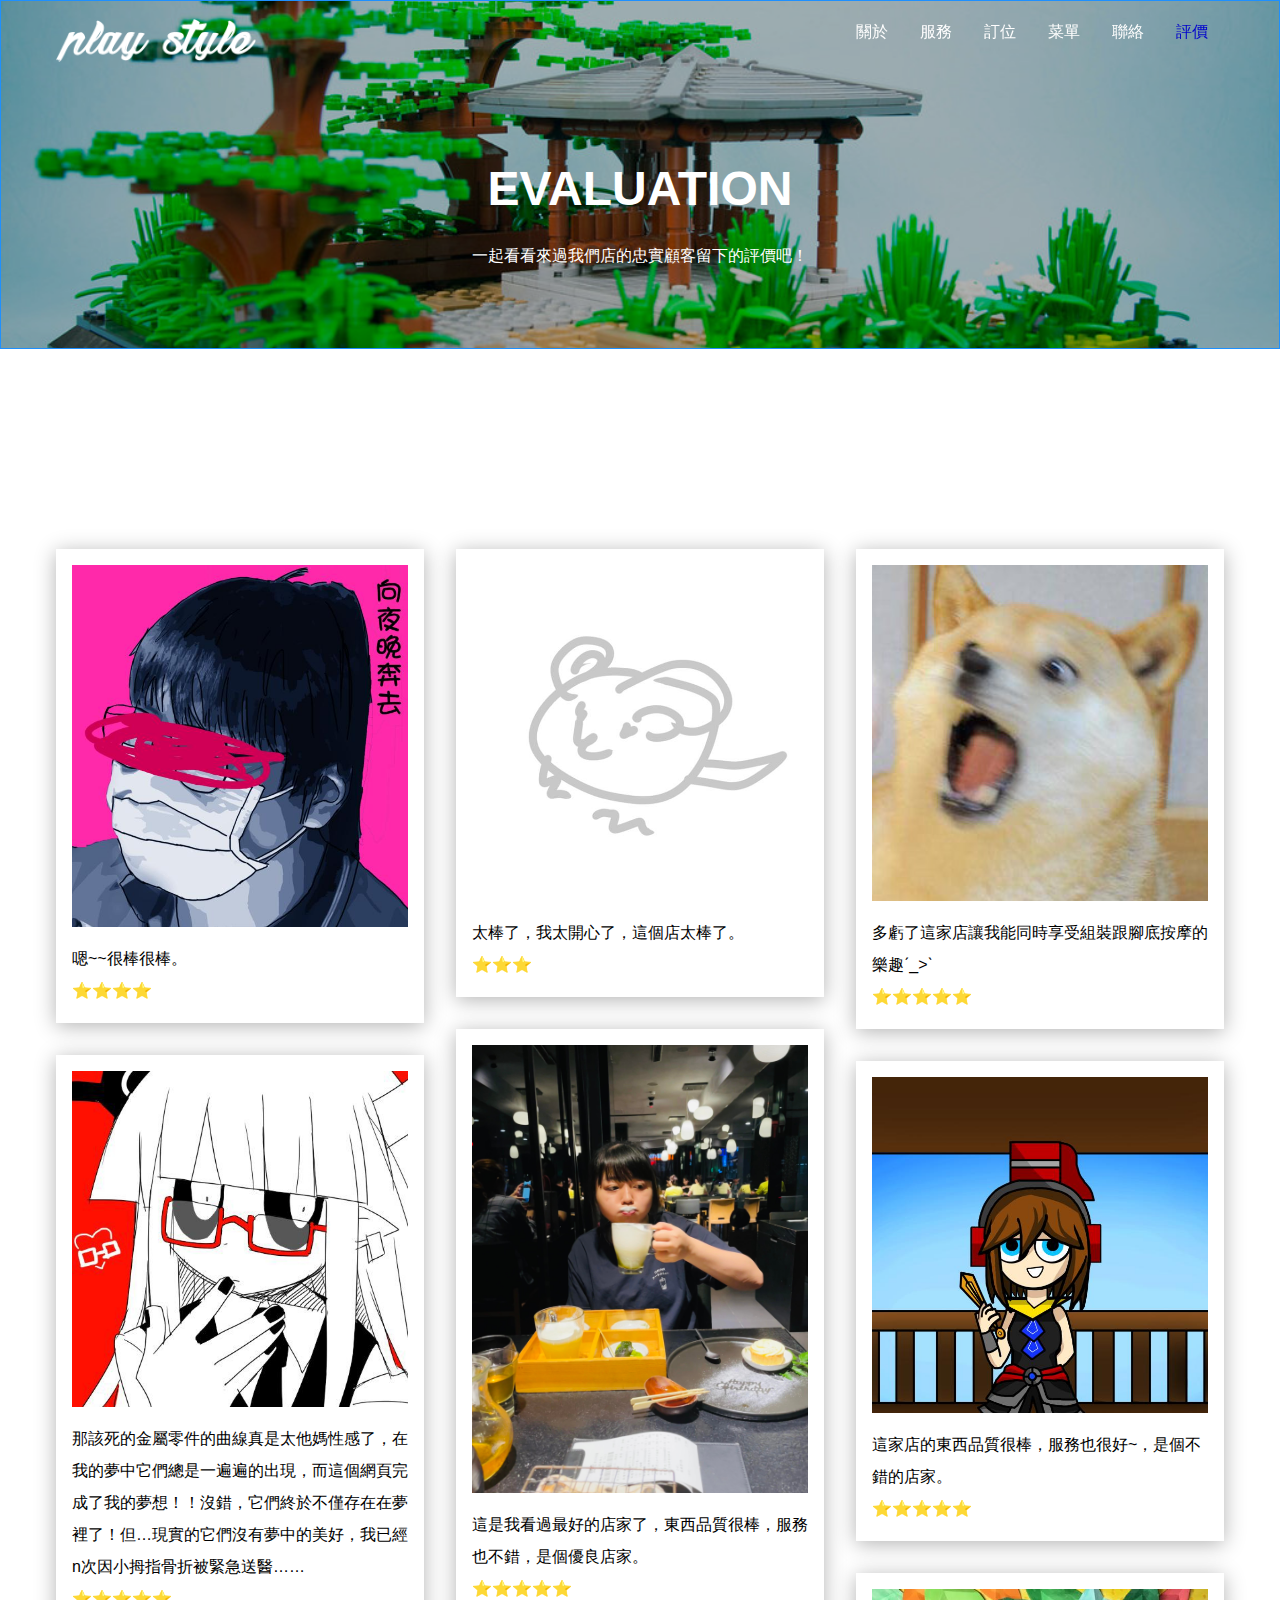
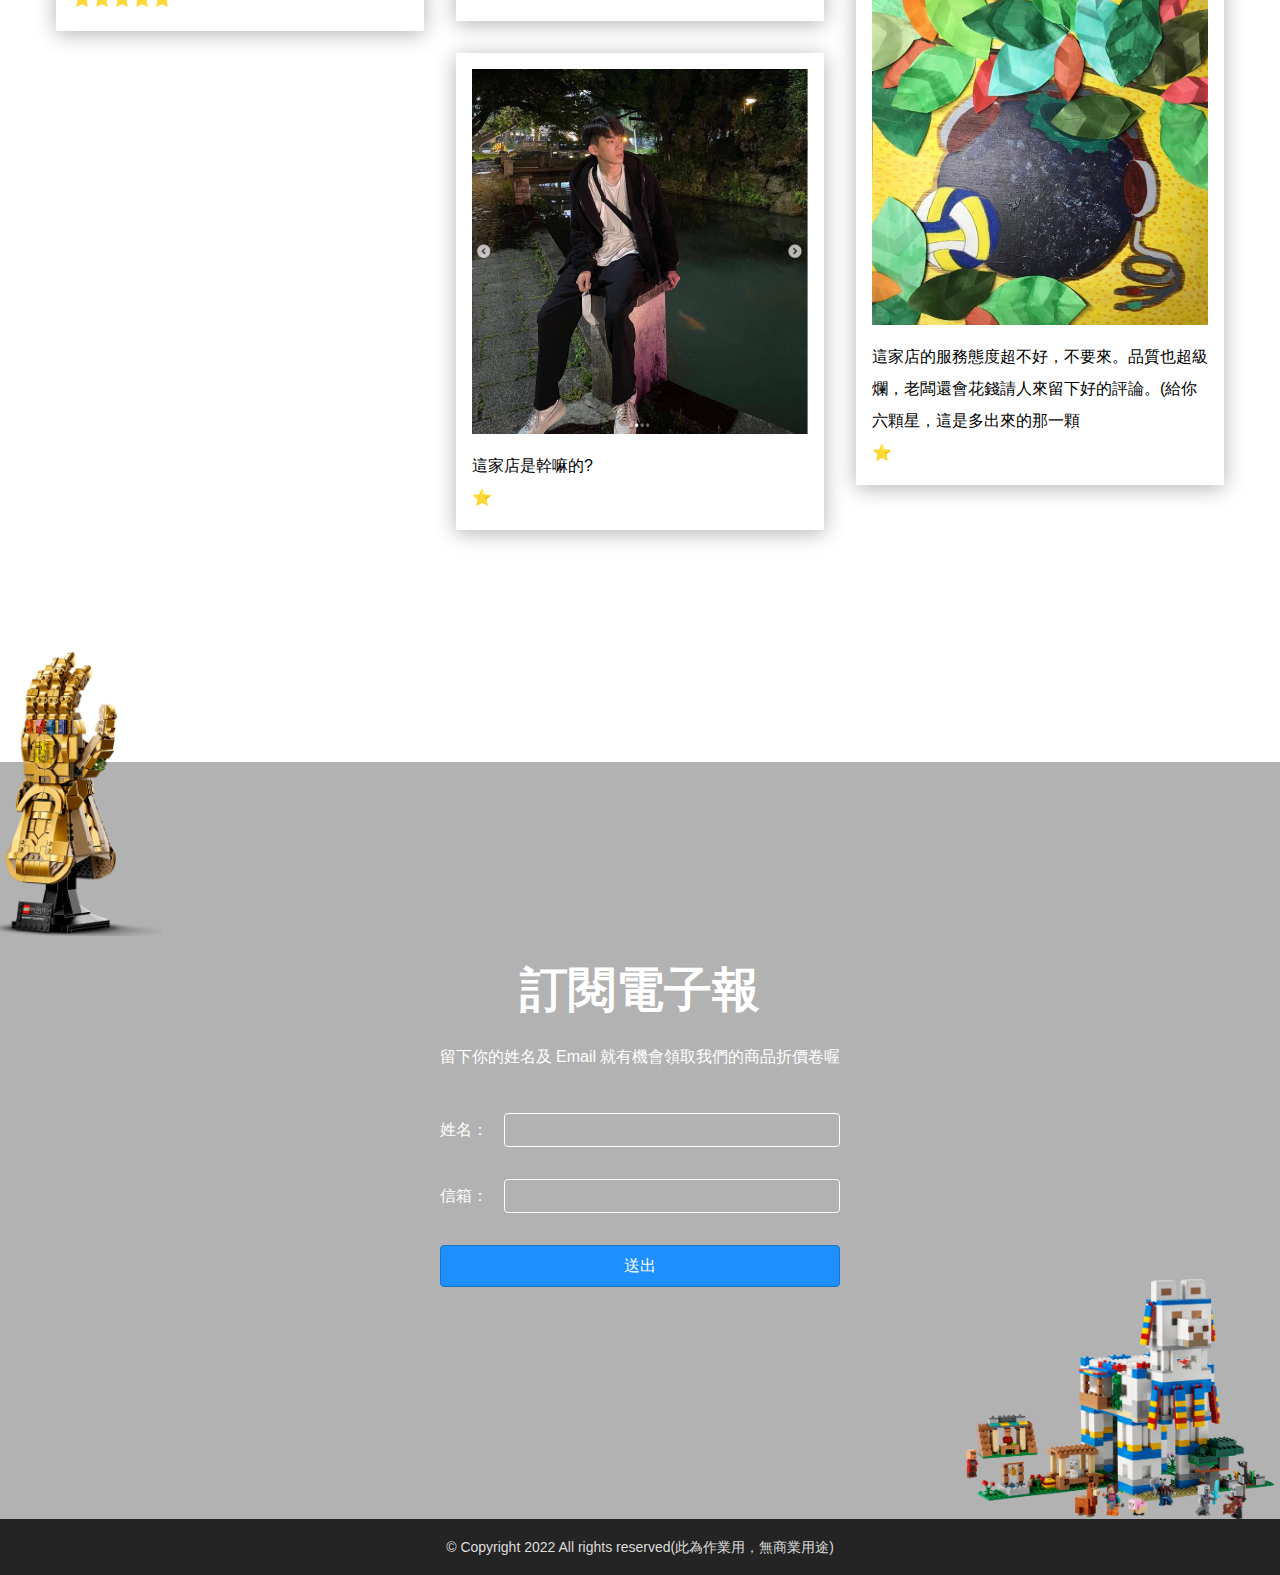
<file: evaluation.html>
<!DOCTYPE html>
<html lang="zh-Hent-TW">
<head>
	<meta charset="UTF-8">
	<meta name="viewport" content="width=device-width, initial-scale=1.0">
	<title>玩全play style樂高專賣店</title>
	<!-- Normalize -->
	<link rel="stylesheet" href="assets/css/normalize.css">
	<!-- Vendor -->
	<link rel="stylesheet" href="assets/vendor/owlcarousel2/assets/owl.carousel.min.css">
	<link rel="stylesheet" href="assets/vendor/fancybox3/jquery.fancybox.css">
	<!-- <link rel="stylesheet" href="assets/vendor/owlcarousel2/assets/owl.theme.default.min.css"> -->
	<!-- Custom -->
	<link rel="stylesheet" href="assets/css/style.css">
</head>
<body>
	<div class="wrapper">

		<!-- Start header -->
		<header class="header">
			<div class="navbar">
				<div class="container">
					<a href="#!" class="brand">
						<h1>rimoo café</h1>
					</a>
					<ul class="nav js-onePageNav">
						<li class="nav-item">
							<a href="index.html#about" class="nav-link">關於</a>
						</li>
						<li class="nav-item">
							<a href="index.html#service" class="nav-link">服務</a>
						</li>
						<li class="nav-item">
							<a href="index.html#reservation" class="nav-link">訂位</a>
						</li>
						<li class="nav-item">
							<a href="index.html#menu" class="nav-link">菜單</a>
						</li>
						<li class="nav-item">
							<a href="index.html#contact" class="nav-link">聯絡</a>
						</li>
						<li class="nav-item active">
							<a href="evaluation.html" class="nav-link">評價</a>
						</li>
						<!-- <a href="#!" class="close-btn">
							<span></span>
							<span></span>
						</a> -->
					</ul>
					<a href="#!" class="menu-toggle">
						<span></span>
						<span></span>
						<span></span>
					</a>
				</div>
			</div>
		</header>
		<!-- End header -->

		<!-- Start main -->
		<section class="main">
			
			<!-- Start page title -->
			<div class="page-title">
				<div class="mask-dark"></div>
				<div class="section-intro js-fadeInUp">
					<h2 class="title">EVALUATION</h2>
					<p class="para">一起看看來過我們店的忠實顧客留下的評價吧！</p>
				</div>
			</div>
			<!-- End page title -->

			<!-- Start evaluation -->
			<div class="hero">
				<div class="container">
					<div class="masonry-row">
						<div class="masonry-col">
							<div class="eval-card">
								<img class="image" src="assets/images/evaluation/001.jpg" alt="">
								<p class="para">嗯~~很棒很棒。<br>⭐⭐⭐⭐</p>
							</div>
						</div>
						<div class="masonry-col">
							<div class="eval-card">
								<img class="image" src="assets/images/evaluation/002.jpg" alt="">
								<p class="para">太棒了，我太開心了，這個店太棒了。<br>⭐⭐⭐</p>
							</div>
						</div>
						<div class="masonry-col">
							<div class="eval-card">
								<img class="image" src="assets/images/evaluation/003.jpg" alt="">
								<p class="para">多虧了這家店讓我能同時享受組裝跟腳底按摩的樂趣ˊ_>ˋ<br>⭐⭐⭐⭐⭐</p>
							</div>
						</div>
						<div class="masonry-col">
							<div class="eval-card">
								<img class="image" src="assets/images/evaluation/004.jpg" alt="">
								<p class="para">這是我看過最好的店家了，東西品質很棒，服務也不錯，是個優良店家。<br>⭐⭐⭐⭐⭐</p>
							</div>
						</div>
						<div class="masonry-col">
							<div class="eval-card">
								<img class="image" src="assets/images/evaluation/005.jpg" alt="">
								<p class="para">那該死的金屬零件的曲線真是太他媽性感了，在我的夢中它們總是一遍遍的出現，而這個網頁完成了我的夢想！！沒錯，它們終於不僅存在在夢裡了！但…現實的它們沒有夢中的美好，我已經n次因小拇指骨折被緊急送醫……<br>⭐⭐⭐⭐⭐</p>
							</div>
						</div>
						<div class="masonry-col">
							<div class="eval-card">
								<img class="image" src="assets/images/evaluation/006.jpg" alt="">
								<p class="para">這家店的東西品質很棒，服務也很好~，是個不錯的店家。<br>⭐⭐⭐⭐⭐</p>
							</div>
						</div>
						<div class="masonry-col">
							<div class="eval-card">
								<img class="image" src="assets/images/evaluation/007.jpg" alt="">
								<p class="para">這家店的服務態度超不好，不要來。品質也超級爛，老闆還會花錢請人來留下好的評論。(給你六顆星，這是多出來的那一顆<br>⭐</p>
							</div>
						</div>
						<div class="masonry-col">
							<div class="eval-card">
								<img class="image" src="assets/images/evaluation/008.jpg" alt="">
								<p class="para">這家店是幹嘛的?<br>⭐</p>
							</div>
						</div>
					</div>
				</div>
			</div>
			<!-- End evaluation -->
			
		</section>
		<!-- End main -->

		<!-- Start footer -->
		<footer class="footer">
			<div class="mask-dark"></div>
			<div class="hero">
				<img src="assets/images/parallax/006.png" alt="" class="rellax parallax-6" data-rellax-speed="-2">
				<img src="assets/images/parallax/007.png" alt="" class="rellax parallax-7" data-rellax-speed="-2">
				<div class="container">
					<!-- <a href="#!" class="brand"></a>
					<ul class="nav">
						<li class="nav-item">
							<a href="" class="nav-link">關於</a>
						</li>
						<li class="nav-item">
							<a href="" class="nav-link">服務</a>
						</li>
						<li class="nav-item">
							<a href="" class="nav-link">訂位</a>
						</li>
						<li class="nav-item">
							<a href="" class="nav-link">菜單</a>
						</li>
						<li class="nav-item">
							<a href="" class="nav-link">聯絡</a>
						</li>
					</ul> -->
					<div class="section-intro js-fadeInUp">
						<h2 class="title">訂閱電子報</h2>
						<p class="para">留下你的姓名及 Email 就有機會領取我們的商品折價卷喔</p>
					</div>

					<form class="form js-fadeInUp" action="http://www.newsleopard.com/mailverify.htm?x=0000000065862abb01658ae5d37d35b1" target="popupwindow" method="post" onsubmit="window.open('', 'popupwindow', 'yesscrollbars=,width=350,height=115');return true">
						<div class="form__item">
							<label class="form__label" for="name">姓名：</label>
							<input id="name" class="form__input" type="text" name="name">
						</div>
						<div class="form__item">
							<label class="form__label" for="mail">信箱：</label>
							<input id="mail" class="form__input" type="email" name="email">
						</div>
						<div class="form__item">
							<input class="form__submit btn btn-primary btn-lg" type="submit" value="送出">
						</div>
					</form>

				</div>
			</div>
			<div class="copyright">
				<p>© Copyright 2022 All rights reserved(此為作業用，無商業用途)</p>
			</div>
		</footer>
		<!-- End footer -->

	</div>
</body>
<!-- JS -->
<!-- lib -->
<script src="assets/vendor/jquery/jquery-3.3.1.min.js"></script>
<!-- vendor -->
<script src="assets/vendor/masonry/masonry.pkgd.min.js"></script>
<!-- custom -->
<script>
	// 導覽列的變化
	// x = $('.navbar').height();
	// console.log(x);
	// 抓取視窗偵測滾動事件
	$(window).scroll(function(){
		scrolledPx = $(this).scrollTop(); //抓取滾動距離
		if(scrolledPx >= 80){ //條件判斷 "如果滾動距離大於200px"
			$('.navbar').addClass('active'); //加上 active class
		}else{
			$('.navbar').removeClass('active'); //移除 active class
		}
	})

	// 彈跳選單 or 下拉選單
	$('.menu-toggle').on('click', function(){
		$(this).toggleClass('active');
		$('.navbar .nav').toggleClass('active');
	})
	$('.nav-link').on('click', function(){
		$('.menu-toggle').removeClass('active');
		$('.navbar .nav').removeClass('active');
	})

	// Masonry
	$('.masonry-row').masonry({
		itemSelector: '.masonry-col'
	});

</script>

</html>
</file>
<file: assets/css/style.css>
/**
 * Page name
 * Copyright 2017
 * Author
 * Licensed 
 */
/*------------------------------------*\
    Content
\*------------------------------------*/
/**
 * Content............You're reading it!
 * Globel...............Set common style
 * Layout...........Set grid
 * Components...........Set components styles
 */
 
 
/*------------------------------------*\
    Globel
\*------------------------------------*/
*{
	box-sizing: border-box;
	position: relative;
}
html,body{
	font-family: '微軟正黑體', arial;
}
h1,h2,h3,h4,h5,h6,p{
	padding: 0;
	margin: 0;
}
ul{
	list-style: none;
	margin: 0;
	padding: 0;
}
a{
	text-decoration: none;
	color: #333;
	outline: none;
}

/*------------------------------------*\
    Layout
\*------------------------------------*/
.container{
	max-width: 1200px;
	margin: 0 auto;
	/*border: 1px solid #ccc;*/
	height: 100%;
	padding-right: 16px;
	padding-left: 16px;
}
.row{
	margin-left: -16px;
	margin-right: -16px;
}
.row:after{
	content: '';
	display: block;
	clear: both;
}
.col-lg-6,.col-lg-4,.col-lg-3,
.col-md-6,.col-md-12,
.col-sm-12{
	float: left;
	/*border: 1px solid red;*/
	padding-left: 16px;
	padding-right: 16px;
}
.col-lg-6{
	width: 50%;
}
.col-lg-4{
	width: 33.3333333%;
}
.col-lg-3{
	width: 25%;
}
@media (max-width: 768px){
	.col-md-6{
		width: 50%;
	}
	.col-md-12{
		width: 100%;
	}
}
@media (max-width: 576px){
	.col-sm-12{
		width: 100%;
	}
}
/*------------------------------------*\
    Components
\*------------------------------------*/

/* btn */
.btn{
	display: inline-block;
	font-size: 16px;
	line-height: 24px;
	padding: 4px 16px;
	border: 1px solid #fff;
	color: #fff;
	border-radius: 4px;
	transition: all 0.3s;
	cursor: pointer;
	outline: none;
}
/* 大小設定 */
.btn.btn-lg{
	padding: 8px 32px;
}
/* 主要按鈕 */
.btn.btn-primary{
	background-color: #1E90FF;
	border: 1px solid #1874CD;
	color: #fefefe;
}
.btn.btn-primary:hover{
	background-color: #1874CD;
	border: 1px solid #1874CD;
}
/* 次要按鈕 */
.btn.btn-secondary{
	border: 1px solid #1E90FF;
	color: #1E90FF;
}
.btn.btn-secondary:hover{
	background-color: #1E90FF;
	color: #fefefe;
}
.btn-group-center{
	text-align: center;
}
.btn-group-center .btn{
	margin-left: 12px;
	margin-right: 12px;
}
.btn-group-right{
	text-align: right;
}
.btn-group-right .btn{
	margin-left: 24px;
}
@media (max-width: 576px){
	.btn-group-center{
		display: flex;
		flex-direction: column;
		width: 240px;
		margin: 0 auto;
	}
	.btn-group-center .btn{
		margin-bottom: 24px;
	}
	.btn-group-center .btn:last-child{
		margin-bottom: 0;
	}
}

/* image-container */
.image-container{
	width: 100%;
}
.image-container:before{
	content: '';
	display: block;
	width: 100%;
	padding-top: 75%;
}
.image-container .image{
	position: absolute;
	top: 0;
	left: 0;
	width: 100%;
	height: 100%;
	background-position: center;
	background-size: cover;
	background-repeat: no-repeat;
}

/* navbar */
.navbar{
	height: 100px;
	/*background-color: rgba(0,0,0,0.8);*/
	/* border-bottom: 1px solid #666; */
	position: fixed;
	top: 0;
	left: 0;
	z-index: 500;
	width: 100%;
	transition: all 0.3s;
}
.navbar.active{
	height: 64px;
	border-bottom: 0px;
	background-color: rgba(30,144,255,0.7);
}
.navbar .brand{
	display: inline-block;
	width: 200px;
	height: 80px;
	background-image: url('../images/common/logo.png');
	background-size: contain;
	background-position: center;
	background-repeat: no-repeat;

	text-indent: 100%;
	white-space: nowrap;
	overflow: hidden;
	transition: all 0.3s;
}
.navbar.active .brand{
	width: 160px;
	height: 64px;
}
.navbar .nav{
	float: right;
}
.navbar .nav .nav-item{
	float: left;
}
.navbar .nav .nav-link{
	color: #fefefe;
	display: block;
	line-height: 24px;
	padding: 20px 16px;
	transition: all 0.3s;
}
.navbar .nav .nav-link:hover,
.navbar .nav .nav-item.active .nav-link{
	color: #0000CD;
}
@media (max-width: 768px){
	.navbar .nav{
		position: fixed;
		top: 0;
		left: 0;
		width: 100%;
		height: 100%;
		background-color: #63B8FF;
		z-index: 500;

		display: flex;
		justify-content: center;
		flex-direction: column;
		
		opacity: 0;
		visibility: hidden;
		transition: all 0.3s;
	}
	.navbar .nav.active{
		opacity: 1;
		visibility: visible;
	}
	.navbar .nav .nav-item{
		float: none;
	}
	.navbar .nav .nav-item .nav-link{
		width: 100%;
		padding: 12px 16px;
		text-align: center;
	}
}

/* menu-toggle */
.menu-toggle{
	width: 48px;
	height: 48px;
	float: right;
	margin-top: 8px;
	padding: 12px 8px;
	display: none;
	z-index: 600;
}
@media (max-width: 768px){
	.menu-toggle{
		display: block;
	}
}
.menu-toggle span{
	width: 32px;
	height: 2px;
	display: block;
	background-color: #63B8FF;
	/*margin-bottom: 8px;*/
	position: absolute;
	left: 50%;
	transform: translate(-50%,0);
	transition: all 0.3s;
}
.menu-toggle span:nth-child(1){
	top: 12px;
}
.menu-toggle.active span:nth-child(1){
	top: 50%;
	transform: translate(-50%,-50%) rotate(45deg);
}
.menu-toggle span:nth-child(2){
	top: 22px;
}
.menu-toggle.active span:nth-child(2){
	opacity: 0;
}
.menu-toggle span:nth-child(3){
	top: 32px;
}
.menu-toggle.active span:nth-child(3){
	top: 50%;
	transform: translate(-50%,-50%) rotate(-45deg);
}


/* close-btn */
.close-btn{
	width: 48px;
	height: 48px;
	position: absolute;
	right: 16px;
	top: 8px;
	display: none;
}
@media (max-width: 768px){
	.close-btn{
		display: block;
	}
}
.close-btn span{
	width: 40px;
	height: 2px;
	background-color: #63B8FF;
	display: block;
	position: absolute;
	top: 50%;
	left: 50%;
	transform: translate(-50%,-50%);
}
.close-btn span:nth-child(1){
	transform: translate(-50%,-50%) rotate(45deg);
}
.close-btn span:nth-child(2){
	transform: translate(-50%,-50%) rotate(-45deg);
}

/* hero */
.hero{
	padding-top: 200px;
	padding-bottom: 200px;
}
@media (max-width: 768px){
	.hero{
		padding-top: 80px;
		padding-bottom: 80px;
	}
}
.hero.hero-bg-white{
	background-color: #C6E2FF;
}
.hero.hero-bg-grey{
	background-color: #C6E2FF;
}

/* jumbotron */
.jumbotron{
	border: 1px solid #000;
	padding-top: 184px;
	padding-bottom: 120px;
	/*background-image: url('../images/bg/bg001.jpg');*/
	background-position: center;
	background-size: cover;
	background-attachment: fixed;
}
.jumbotron .mask-dark{
	background-color: rgba(0,0,0,0.1);
}
.jumbotron .logo-image{
	width: 320px;
	height: 320px;
	background-image: url('../images/common/logo-w.png');
	background-position: center;
	background-size: contain;
	background-repeat: no-repeat;
	margin: 0 auto;
}
@media (max-width: 768px){
	.jumbotron{
		padding-top: 144px;
		padding-bottom: 80px;
	}
	.jumbotron .logo-image{
		width: 200px;
		height: 200px;
	}
}

/* mask */
.mask-dark{
	position: absolute;
	width: 100%;
	height: 100%;
	left: 0;
	top: 0;
	background-color: rgba(0,0,0,0.3);
}

/* about-preview */
@media (max-width: 768px){
	.about-preview{
		margin-bottom: 48px;
	}
}
.about-preview .title{
	font-size: 32px;
	color: #1E90FF;
	margin-bottom: 24px;
	margin-top: 80px;
}
@media (max-width: 992px){
	.about-preview .title{
		margin-top: 0;
	}
}
.about-preview .para{
	font-size: 16px;
	line-height: 32px;
	color: #FFFAFA;
	margin-bottom: 24px;
}

/* section-intro */
.section-intro{
	text-align: center;
	margin-bottom: 40px;
}
.section-intro .title{
	font-size: 48px;
	color: #1E90FF;
	margin-bottom: 24px;
}
.section-intro .para{
	font-size: 16px;
	line-height: 32px;
	color: #1E90FF;
}
@media (max-width: 768px){
	.section-intro .title{
		font-size: 32px;
	}
}

/* service-item */
@media (max-width: 768px){
	.service-item{
		margin-bottom: 48px;
	}
	.service-group [class^="col-"]:last-child .service-item{
		margin-bottom: 0;
	}
}
.service-item .preview{
	padding-top: 16px;
}
.service-item .title{
	font-size: 24px;
	color: #FFFAFA;
	margin-bottom: 8px;

	white-space: nowrap;
	overflow: hidden;
	text-overflow: ellipsis;
}
.service-item .subtitle{
	font-size: 14px;
	color: #1E90FF;
	margin-bottom: 16px;
}
.service-item .para{
	color: #FFFAFA;
	font-size: 16px;
	line-height: 24px;
	margin-bottom: 24px;

	/*border: 1px solid #000;*/
	height: 72px;
	overflow: hidden;
}

/* reservation */
.reservation{
	background-image: url('../images/bg/bg002.jpg');
	background-position: center;
	background-size: cover;
	background-attachment: fixed;
}
.reservation .section-intro .title,
.reservation .section-intro .para{
	color: #fefefe;
}

/* menu-list */
.menu-list{
	margin-bottom: 64px;
}
.menu-list:last-child{
	margin-bottom: 0;
}
.menu-list .title-bar{
	/*border: 1px solid #000;*/
	margin-bottom: 24px;
}
.menu-list .title-bar:after{
	content: '';
	display: block;
	clear: both;
}
.menu-list .title-bar .title{
	font-size: 24px;
	line-height: 40px;
	color: #1874CD;
	float: left;
	padding-left: 16px;
}
.menu-list .title-bar .title:before{
	content: '';
	display: inline-block;
	width: 4px;
	height: 24px;
	background-color: #0000FF;
	
	position: absolute;
	left: 0;
	top: 50%;
	transform: translate(0,-50%);
}
.menu-list .title-bar .btn{
	padding-top: 8px;
	padding-bottom: 8px;
	float: right;
}
.menu-list .list-item .image-container{
	margin-bottom: 16px;
}
.menu-list .list-item .image-container:before{
	padding-top: 100%;
}
.menu-list .list-item .title{
	font-size: 18px;
	color: #333;
	line-height: 24px;
	margin-bottom: 8px;
}
.menu-list .list-item .subtitle{
	font-size: 14px;
	color: #1874CD;
}
@media (max-width: 768px){
	.menu-list .list-item{
		/*margin-bottom: 48px;*/
	}
}

/* owl-carousel */
.owl-theme .owl-dots{
	display: flex;
	justify-content: center;
	margin-top: 24px;
}
@media (max-width: 768px){
	.owl-theme .owl-dots{
		margin-bottom: 24px;
	}
}
.owl-theme button.owl-dot{
	display: inline-block;
	vertical-align: top;
	width: 15px;
	height: 15px;
	border-radius: 50%;
	background-color: #ccc;
	outline: none;
	margin: 0 4px;
}
.owl-theme button.owl-dot.active{
	background-color: #1E90FF;
}
.owl-theme .owl-nav{
	position: absolute;
	top: calc((100% - 106px) / 2);
	width: 100%;
}
.owl-theme .owl-nav button.owl-prev,
.owl-theme .owl-nav button.owl-next{
	width: 40px;
	height: 40px;
	border-radius: 50%;
	background-color: #1E90FF;
	outline: none;
	color: #fff;
	box-shadow: 0 3px 5px rgba(0,0,0,0.5);
	position: absolute;
	transform: translate(0,-50%);
	top: 0;
	opacity: 0.5;
	transition: all 0.3s;
}
.owl-theme:hover .owl-nav button.owl-prev,
.owl-theme:hover .owl-nav button.owl-next{
	opacity: 1;
}
@media (max-width: 768px){
	.owl-theme .owl-nav button.owl-prev,
	.owl-theme .owl-nav button.owl-next{
		opacity: 1;
	}
}
.owl-theme .owl-nav button.owl-prev{
	left: -16px;
}
.owl-theme .owl-nav button.owl-next{
	right: -16px;
}



/* contact */
.contact-info{
	padding-top: 40px;
}
.contact-info .info-item{
	margin-bottom: 24px;
}
.contact-info .info-item .title{
	color: #1E90FF;
	margin-bottom: 16px;
}
.contact-info .info-item .title span{
	display: inline-block;
	border-bottom: 2px solid #000;
	line-height: 36px;
}
.contact-info .info-item .info{
	line-height: 32px;
}
.map-container{
	width: 100%;
	padding-top: 75%;
}
.map-container iframe{
	position: absolute;
	top: 0;
	left: 0;
}

/* footer */
.footer{
	background-image: url('../images/bg/bg003.jpg');
	background-position: center;
	background-size: cover;
	background-attachment: fixed;
}
.footer .brand{
	width: 240px;
	height: 240px;
	display: block;
	margin: 0 auto;
	background-image: url('../images/common/logo-w.png');
	background-position: center;
	background-size: contain;
}
@media (max-width: 768px){
	.footer .brand{
		width: 200px;
		height: 200px;
	}
}
.footer .nav{
	display: flex;
	justify-content: center;
}
.footer .nav .nav-link{
	display: block;
	color: #1E90FF;
	padding: 24px;
	line-height: 24px;
	transition: all 0.3s;
}
@media (max-width: 768px){
	.footer .nav .nav-link{
		padding: 24px 8px;
	}
}
.footer .nav .nav-link:hover{
	color: #1E90FF;
}
.footer .copyright{
	background-color: rgba(0,0,0,0.8);
	color: #ddd;
	text-align: center;
	line-height: 24px;
	padding: 16px 0;
	font-size: 14px;
}
.footer .section-intro .title,
.footer .section-intro .para{
	color: #fff;
}

/* form */
.form{
	max-width: 400px;
	margin: 0 auto;
}
.form__item{
	display: flex;
	margin-bottom: 32px;
	align-items: center;
}
.form__label{
	color: #fff;
	margin-right: 16px;
}
.form__input{
	display: inline-block;
	flex: 1;
	border: 1px solid #fff;
	line-height: 32px;
	background-color: transparent;
	color: #1E90FF;
	border-radius: 4px;
	padding: 0 8px;
	outline: none;
}
.form__input:focus{
	border: 1px solid #1874CD;
}
.form__submit{
	flex: 1;
}

/* hidden */
.desktop-hidden{
	display: none;
}
@media (max-width: 768px){
	.desktop-hidden{
		display: block;
	}
	.mobile-hidden{
		display: none;
	}
}

/* parallax */
.rellax{
	position: absolute;
}
@media (max-width: 1024px){
	.rellax{
		display: none;
	}
}
.parallax-1{
	width: 30%;
	right: 0;
	top: -40%;
}
.parallax-2{
	width: 20%;
	left: 0;
	top: -20%;
}
.parallax-3{
	width: 25%;
	right: 0;
	top: -25%;
}
.parallax-4{
	width: 30%;
	left: 0;
	top: 0%;
}
.parallax-5{
	width: 22%;
	right: 0;
	top: -15%;
}
.parallax-6{
	width: 30%;
	left: -10%;
	top: -15%;
}
.parallax-7{
	width: 25%;
	right: 0%;
	bottom: 0%;
}

/* evaluation page */

/* page title */
.page-title{
	padding-top: 160px;
	padding-bottom: 76px;
	border: 1px solid #1E90FF;
	background-image: url('../images/bg/bg001.jpg');
	background-size: cover;
	background-position: center;
	background-repeat: no-repeat;
}
.page-title .section-intro{
	margin-bottom: 0;
}
.page-title .section-intro .title,
.page-title .section-intro .para{
	color: #fff;
}

/* eval card */
.eval-card{
	padding: 16px;
	box-shadow: 0 3px 20px rgba(0,0,0,0.3);
	margin-bottom: 32px;
}
.eval-card .image{
	display: block;
	width: 100%;
	margin-bottom: 16px;
}
.eval-card .para{
	line-height: 32px;
	font-size: 16px;
}

.masonry-row{
	margin-left: -16px;
	margin-right: -16px;
}
.masonry-col{
	padding-left: 16px;
	padding-right: 16px;
	width: 33.333333%;
}
@media (max-width: 768px){
	.masonry-col{
		width: 50%;
	}
}
@media (max-width: 576px){
	.masonry-col{
		width: 100%;
	}
}
</file>
